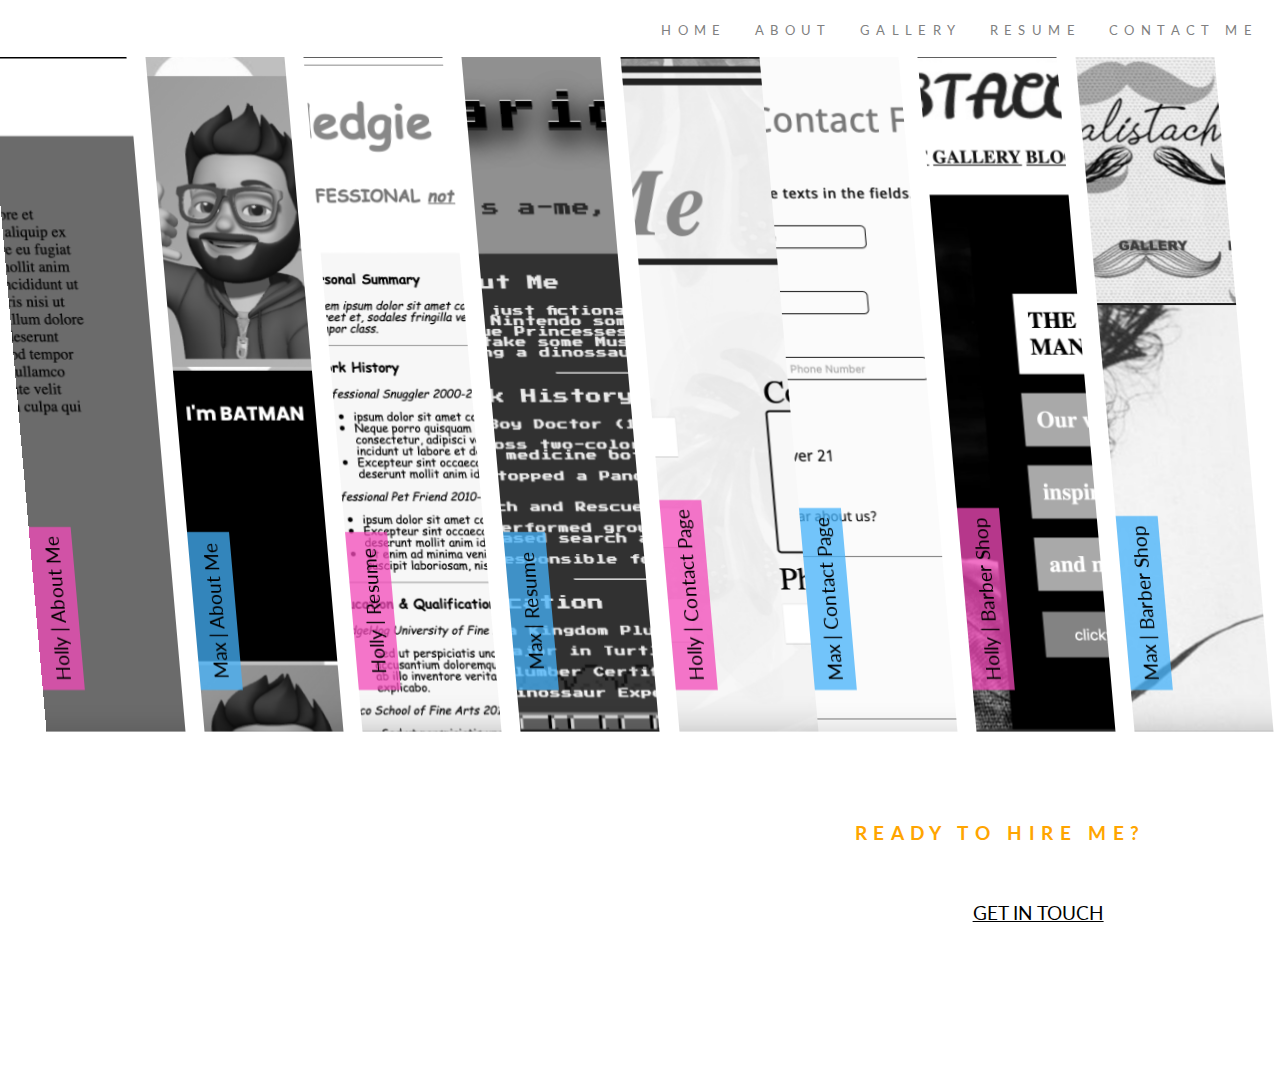
<file: gallery.html>
<!DOCTYPE html>
<html lang="en">

<head>
  <meta charset="UTF-8">
  <meta http-equiv="X-UA-Compatible" content="IE=edge">
  <meta name="viewport" content="width=device-width, initial-scale=1.0">

  <link rel="stylesheet" href="style.css">

  <link rel="stylesheet" href="gallery.css">
  <title>Portfolio Page</title>
</head>

<body>
  <header>
    <ul>
      <li>
        <a href="contact.html">CONTACT ME</a>
      </li>
      <li>
        <a href="resume.html">RESUME</a>
      </li>
      <li>
        <a href="gallery.html">GALLERY</a>
      </li>
      <li>
        <a href="index.html#about">ABOUT</a>
      </li>
      <li>
        <a href="index.html">HOME</a>
      </li>
    </ul>
  </header>

  <div class="galeria">
    <div class="card"><a href="https://hollylgru.github.io/ACA_web101_Holly_Grudovich/aboutMe/index.html"
        target="_blank" rel="noopener noreferrer">
        <img src="./images/habout.png"></a>
      <div class="card__head2">Holly | About Me</div>
    </div>
    <div class="card"><a href="https://maxhomsi.github.io/ACA_web101_Max_Homsi/aboutPage.html" target="_blank"
        rel="noopener noreferrer">
        <img src="./images/mabout.png">
        <div class="card__head">Max | About Me</div>
      </a>
    </div>
    <div class="card"><a href="https://hollylgru.github.io/ACA_web101_Holly_Grudovich/resume/resume.html"
        target="_blank" rel="noopener noreferrer">
        <img src="./images/hresume.png">
        <div class="card__head2">Holly | Resume</div>
      </a>
    </div>
    <div class="card"><a href="https://maxhomsi.github.io/ACA_web101_Max_Homsi/resume/resume.html" target="_blank"
        rel="noopener noreferrer">
        <img src="./images/mresume.png">
        <div class="card__head">Max | Resume</div>
      </a>
    </div>
    <div class="card"><a href="https://hollylgru.github.io/ACA_web101_Holly_Grudovich/contactpage/contactpage.html"
        target="_blank" rel="noopener noreferrer">
        <img src="./images/hcontact.png">
        <div class="card__head2">Holly | Contact Page</div>
      </a>
    </div>
    <div class="card"><a href="https://maxhomsi.github.io/form/form.html" target="_blank" rel="noopener noreferrer">
        <img src="./images/mcontact.png">
        <div class="card__head">Max | Contact Page</div>
      </a>
    </div>
    <div class="card"><a href="https://hollylgru.github.io/hairSalonWebsite/" target="_blank" rel="noopener noreferrer">
        <img src="./images/hbarber.png">
        <div class="card__head2">Holly | Barber Shop</div>
      </a>
    </div>

    <div class="card"><a href="https://maxhomsi.github.io/dalistache/index.html" target="_blank"
        rel="noopener noreferrer">
        <img src="./images/mbarber.png">
        <div class="card__head">Max | Barber Shop</div>
      </a>
    </div>


  </div>



    <div class="footer">
      <h4> Ready To Hire Me?</h4>
    <container class="button">  <a href="/contact.html" class="btn btn-default transparent">Get in touch</a>
      </container>
    </div>


</body>

</html>
</file>
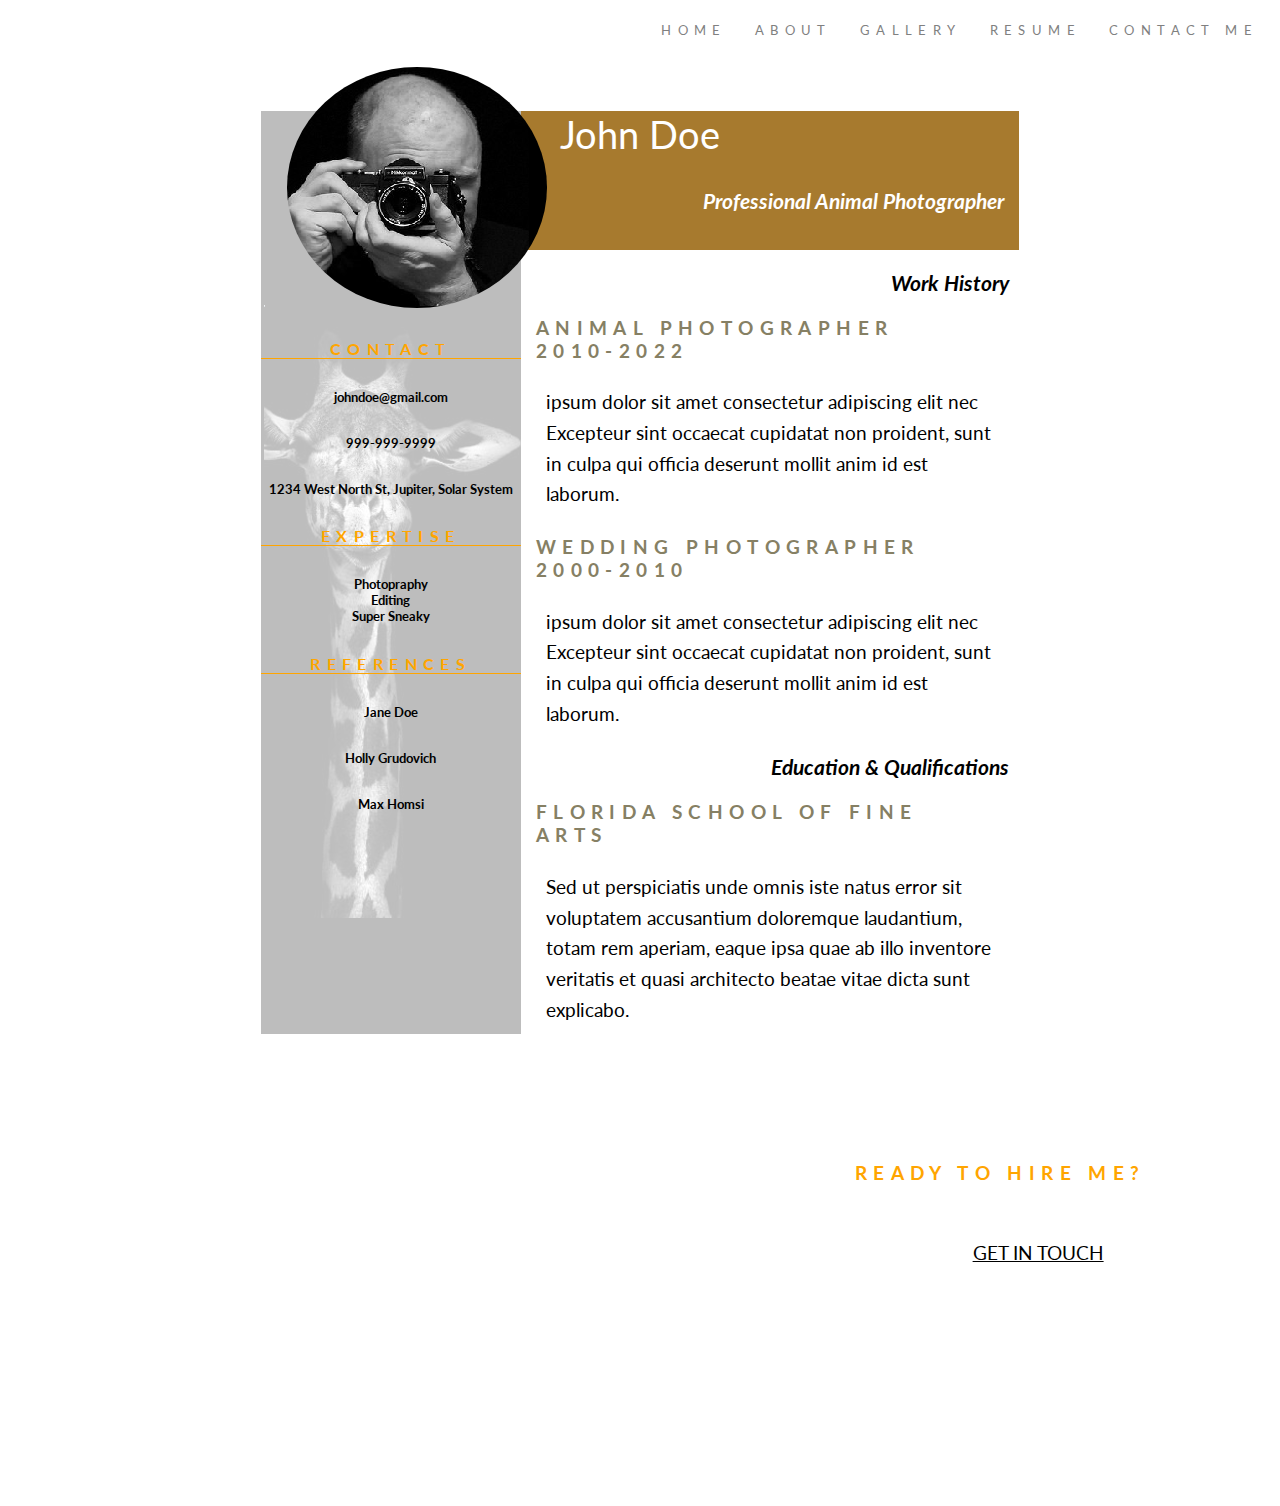
<file: resume.html>
<!DOCTYPE html>
<html lang="en">

<head>
  <meta charset="UTF-8">
  <meta http-equiv="X-UA-Compatible" content="IE=edge">
  <meta name="viewport" content="width=device-width, initial-scale=1.0">
  <script src="scripts.js"></script>
  <link rel="stylesheet" href="style.css">
  <link rel="stylesheet" href="gallery.css">
  <title>Portfolio Page</title>
</head>

<body>
  <header>
    <ul>
      <li>
        <a href="contact.html">CONTACT ME</a>
      </li>
      <li>
        <a href="resume.html">RESUME</a>
      </li>
      <li>
        <a href="gallery.html">GALLERY</a>
      </li>
      <li>
        <a href="index.html#about">ABOUT</a>
      </li>
      <li>
        <a href="index.html">HOME</a>
      </li>
    </ul>
  </header>

  <div class="resumeoutline">
    <element class="yellowrectangle">
      <h7>John Doe </h7>
      <br>
      <h3>Professional Animal Photographer</h3>


    </element>
    <div class="giraffeguy">
     <img src="/images/resumeportrait.png">
    <div class="leftcolumn">
      <h5>Contact</h5>
    <h6>johndoe@gmail.com
      <h6>999-999-9999 </h6>
      <h6> 1234 West North St, Jupiter, Solar System</h6>
    <h5>Expertise</h5>
    <h6>Photopraphy
      <br>Editing
      <br>Super Sneaky
    </h6>
    <h5>References</h5>
    <h6>Jane Doe</h6>
    <h6>Holly Grudovich</h6>
    <h6>Max Homsi</h6>

  </div>
  
</div>
<section class="rightcolumn"> 
 <section class="workhistory">
  <h3> Work History </h3>
  <h4> Animal Photographer 2010-2022</h4>
   <p>
  ipsum dolor sit amet consectetur adipiscing elit nec 
  Excepteur sint occaecat cupidatat non proident, sunt in
   culpa qui officia deserunt mollit anim id est laborum.
  </p>
  <h4> Wedding Photographer 2000-2010</h4>
   <p>
  ipsum dolor sit amet consectetur adipiscing elit nec 
  Excepteur sint occaecat cupidatat non proident, sunt in
   culpa qui officia deserunt mollit anim id est laborum.
  </p>


</section>

    <h3> Education & Qualifications </h3>
  <h4>Florida School Of Fine Arts</h4>
    <p> Sed ut perspiciatis unde omnis iste natus error sit voluptatem accusantium doloremque laudantium, totam rem aperiam, eaque ipsa quae ab illo inventore veritatis et quasi architecto beatae vitae dicta sunt explicabo. 
</p>

</section>

  </div>




    <div class="footerresults">
      <h4> Ready To Hire Me?</h4>
    <container class="button">  <a href="/contact.html" class="btn btn-default transparent">Get in touch</a>
      </container>
    </div>


</body>

</html>
</file>
<file: style.css>
@import url(https://fonts.googleapis.com/css?family=Lato);

body {background-color: white;
font-family: 'Lato', serif;
    font-size: 1.2rem;}

/*  nav bar code begin*/

header {position: -webkit-sticky;
  position: sticky;
  top: 0;
  margin-bottom: 0;
  grid-column: 2/3;}
  
  ul {
    list-style-type: none;
    margin: 0;
    margin-bottom: 0;
    padding: 0;
    overflow: hidden;
    background-color: white;
  }
  
  li {
    float: right;
  }
  
  li a {
    display: block;
    color: grey;
    text-align: center;
    padding: 14px;
    text-decoration: none;
    font-size: 70%;
    padding-bottom: 10px;
    letter-spacing: 0.4rem;
  }
  
  li a:hover {
    background-color: orange;
    color: black;
  }
/* nav bar end */

.parallax {
  background-image: url("https://images.unsplash.com/photo-1609620348316-a006a93e5e6f?ixlib=rb-1.2.1&ixid=MnwxMjA3fDB8MHxzZWFyY2h8MXx8YmxhY2slMjBhbmQlMjB3aGl0ZSUyMGFuaW1hbHxlbnwwfHwwfHw%3D&w=1000&q=80");
  min-height: 400px;
  background-attachment: fixed;
  background-position: center;
  background-repeat: no-repeat;
  background-size: cover;
  margin-bottom: 0;
  margin-top: -3.3%;
  
}


/* writing in banner */
.banner-content {
    color: orange;
    font-family: "Lato", serif;
    text-align: right;
    text-transform: uppercase;
    letter-spacing: 0.4rem;
}
.banner-content h1 {
    font-size: 200%;
    font-weight: bold;
}
.banner-content h3 {
    font-size: 3rem;
    color: white;
    font-weight: bold;
  padding-bottom: 8%;
  padding-top: 4%;
}
/* writing inside banner ends here */



/* where to edit for each page  */


figure img { border-radius: 50%;
  display: block;
  margin-left: auto;
  margin-right: auto;
  width: 50%;
  width: 300px; 
  height: auto;}
h5 {text-align: center;
    color: orange;
    font-family: "Lato", serif;
    text-transform: uppercase;
    letter-spacing: 0.4rem;}

p {text-align: center;
  margin: 5%;
  margin-top: 1%;
  line-height: 2;
}


/* footerparallax */
.footer {
  background-image: url("https://c.pxhere.com/photos/5a/ca/Black_Cc0_Eating_High_Resolution_Mammal_Stock_Photo_White_Wild-1617263.jpg!d");
  min-height: 300px;
  background-attachment: fixed;
  background-position: center;
  background-repeat: no-repeat;
  background-size: cover;
}

.footerresults {
  background-image: url("https://cdn.shopify.com/s/files/1/0522/3629/products/JungleBabyAnimalsPrintSetBlackandWhite_1341x.png?v=1607831300");
  min-height: 400px;
  background-attachment: fixed;
  background-position: center;
  background-repeat: no-repeat;
  background-size: cover;
}

h4 {font-family: "Lato", serif;
    text-align: right;
    text-transform: uppercase;
    letter-spacing: 0.4rem;
    color: orange;
     padding-right: 10%;
     padding-top: 5%;}

.button {
  display: flex;
  justify-content: right;
  text-align: right;
  padding-right: 10%;
  margin-top: -5%;
}

.btn {
    background: white;
    padding: 15px 20px;
    color: black;
    text-transform: uppercase;
    margin-top: 7%;
    margin-right: 22px;  
}
 .btn:hover {
    background: #ffb424;
    color: #fff;
}


h1 {

	margin-top: 50px;
	font-family: 'Lato', serif;
	font-size: 30pt;
	text-align:center;
	font-style:italic;
  text-align: center;
}

.foto {
  text-align: center;
  padding-top: 5%;}

.foto h1 {padding-bottom: 5%;}

.resumeoutline {
  /* background-color: pink; */
 width: 60%;
  display: grid;
  grid-template-columns: 1fr 1fr 1fr 1fr;
 grid-template-rows: 15% 85%;
  justify-content: space-evenly;
  margin: 0;
  margin-left: 20%;
  margin-top: 5%;
  margin-bottom: 5%;
}

.giraffeguy {
  background-image: url("/images/giraffe.png");
  grid-column: 1/2;
  grid-row: 1/3;
  margin: 0;
}

.giraffeguy img {
  height: auto;
  border-radius: 50%;
  margin-left: 10%;
  margin-top: -17%;
}


.yellowrectangle {
 background-color: #A77A2E;
 grid-column: 1/5;
  grid-row: 1/2;
  color: white;
  text-align: center;

}

h7 {
  font-size: 200%;
}

 .resumeoutline h3 {
   text-align: right;
   margin-top: 4%;
   font-size: 110%;
   font-style: italic;
   padding-right: 2%;
 }
 .rightcolumn h4 {
   text-align: left;
   margin-left: 3%;
   margin-top: 0%;
   padding-top: 0%;
   color: rgb(134,128,100);
 }

 .rightcolumn p {
  text-align: left;
  line-height: 1.6;
}
.leftcolumn h5 {border-bottom: 1pt solid orange;}

  h6 {color: black;
  text-align: center;}

  .rightcolumn {
    grid-column: 2/5;
  
  }
</file>
<file: gallery.css>
/* gallery*/


.galeria {
    display: flex;
    justify-content: center;
    align-items: center;
    margin: 1vmin;
    overflow: hidden;
    transform: skew(5deg);
  }
  .galeria .card {
    flex: 1;
    transition: all 1s ease-in-out;
    height: 75vmin;
    position: relative;
  }
  .galeria .card .card__head {
    color: black;
    background: rgba(68, 177, 250, 0.75);
    padding: 0.5em;
    transform: rotate(-90deg);
    transform-origin: 0% 0%;
    transition: all 0.5s ease-in-out;
    min-width: 100%;
    text-align: center;
    position: absolute;
    bottom: 0;
    left: 0;
    font-size: 1em;
    white-space: nowrap;
  }
  .card__head2 {
    color: black;
    background: rgba(243, 73, 186, 0.75);
    padding: 0.5em;
    transform: rotate(-90deg);
    transform-origin: 0% 0%;
    transition: all 0.5s ease-in-out;
    min-width: 100%;
    text-align: center;
    position: absolute;
    bottom: 0;
    left: 0;
    font-size: 1em;
    white-space: nowrap;
  }
  .galeria .card:hover {
    flex-grow: 10;
  }
  .galeria .card:hover img {
    filter: grayscale(0);
  }
  .galeria .card:hover .card__head {
    text-align: center;
    top: calc(100% - 2em);
    color: white;
    background: rgba(0, 0, 0, 0.5);
    font-size: 2em;
    transform: rotate(0deg) skew(-5deg);
  }
  .galeria .card:hover .card__head2 {
    text-align: center;
    top: calc(100% - 2em);
    color: white;
    background: rgba(0, 0, 0, 0.5);
    font-size: 2em;
    transform: rotate(0deg) skew(-5deg);
  }
  .galeria .card img {
    width: 100%;
    height: 100%;
    object-fit: cover;
    transition: all 1s ease-in-out;
    filter: grayscale(100%);
  }
  .galeria .card:not(:nth-child(5)) {
    margin-right: 1em;
  }
  
/*gallery end*/
</file>
